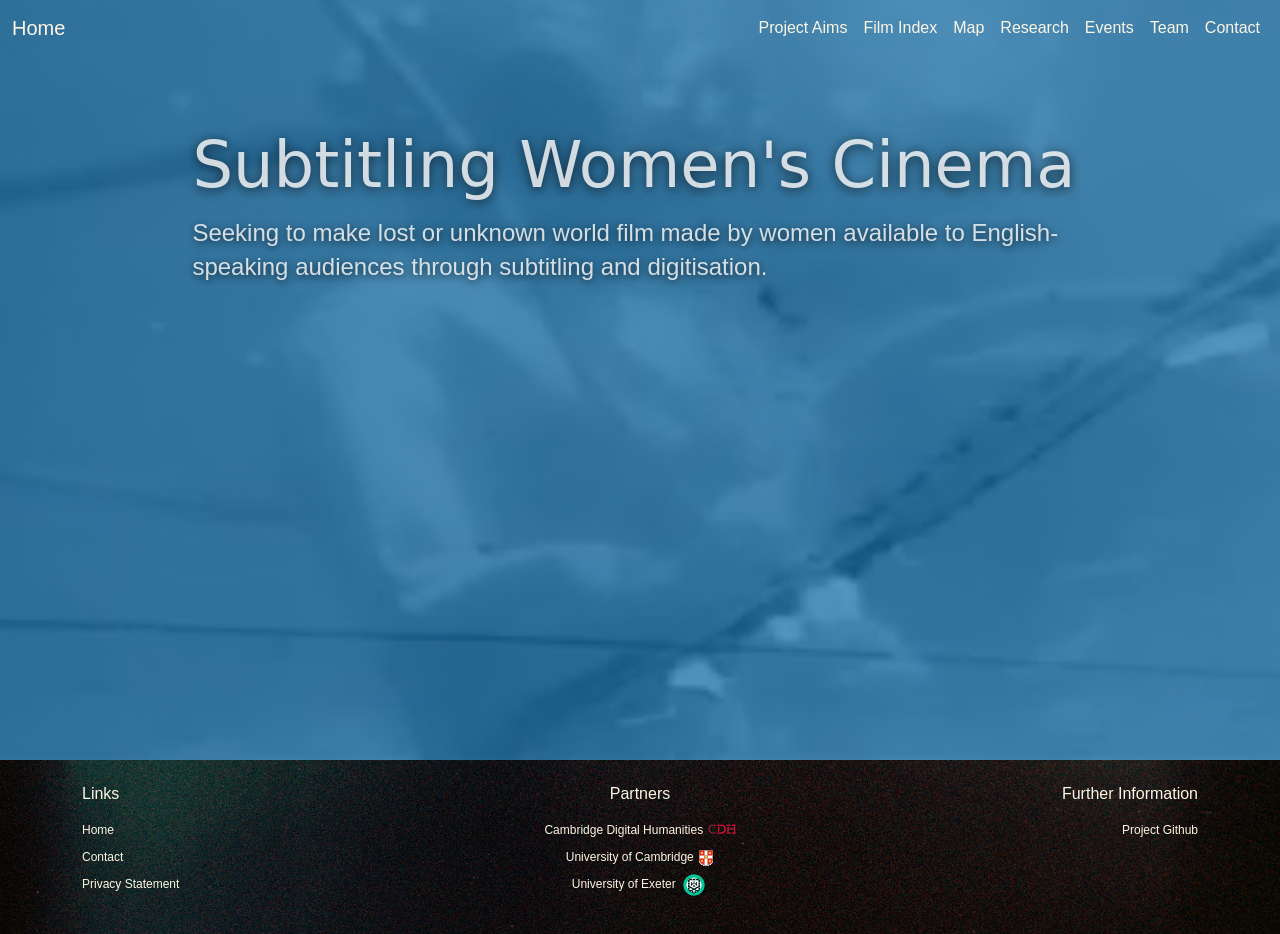
<file: docs/index.html>
<!DOCTYPE html>
<html lang="en">
<head>
  <meta charset="UTF-8">
  <meta name="viewport" content="width=device-width, initial-scale=1">
  <title>Subtitling Women's Cinema</title>
  <link href="https://cdn.jsdelivr.net/npm/bootstrap@5.2.3/dist/css/bootstrap.min.css" rel="stylesheet">
  <link rel="stylesheet" href="static/css/styles.css">
  <link rel="icon" type="image/png" href="static/img/logos/favicon.png">
</head>

<body class="d-flex flex-column min-vh-100
             home-page">

<!-- Top Menu Bar -->
<nav class="navbar navbar-expand-lg sticky-top site-navbar">
  <div class="container-fluid">
    <a class="navbar-brand" href="/subtitling-womens-world-cinema/">Home</a>
    <button class="navbar-toggler" type="button" data-bs-toggle="collapse" data-bs-target="#navbarNav">
      <span class="navbar-toggler-icon"></span>
    </button>

    <div class="collapse navbar-collapse" id="navbarNav">
      <ul class="navbar-nav ms-auto">
        <li class="nav-item"><a class="nav-link" href="project.html">Project Aims</a></li>
        <li class="nav-item"><a class="nav-link" href="indexes/film_index.html" target="index-page">Film Index</a></li>
        <li class="nav-item"><a class="nav-link" href="map.html" target="map-page">Map</a></li>
        <li class="nav-item"><a class="nav-link" href="research.html">Research</a></li>
        <li class="nav-item"><a class="nav-link" href="events.html">Events</a></li>
        <li class="nav-item"><a class="nav-link" href="team.html">Team</a></li>
        <li class="nav-item"><a class="nav-link" href="contact.html">Contact</a></li>
      </ul>
    </div>
  </div>
</nav>

<!-- Main Content -->


<div class="hero-panel">

  <video
    class="hero-video"
    autoplay
    muted
    loop
    playsinline
    preload="auto"
    poster="static/img/home/margarita_trim.jpg"
>
    <source src="static/img/home/margarita_trim.mp4" type="video/mp4">
    Your browser does not support HTML video.
  </video>

  <!-- Dark overlay for readable text -->
  <div class="hero-overlay"></div>

  <div class="info-box">
      <h1>Subtitling Women's Cinema</h1>

      
      <h2 class="intro-text">Seeking to make lost or unknown world film made by women available to English-speaking audiences through subtitling and digitisation.</h2>
      

  </div>
</div>




<!-- Bottom Menu / Footer -->
<footer class="site-footer py-4">
  <div class="container">
    <div class="row">

      <!-- Links -->
      <div class="col-12 col-md-4">
        <h6 class="footer-heading">Links</h6>
        <ul class="footer-list">
          <li class="footer-partner">
            <a href="/subtitling-womens-world-cinema/">Home</a>
          </li>
          <li class="footer-partner">
            <a href="contact.html">Contact</a>
          </li>
          <li class="footer-partner">
            <a href="privacy.html">Privacy Statement</a>
          </li>
        </ul>
      </div>

      <!-- Partners -->
      <div class="col-12 col-md-4 text-md-center">
        <h6 class="footer-heading">Partners</h6>
        <ul class="footer-list">
          <li class="footer-partner">
            <a href="https://www.cdh.cam.ac.uk/" target="_blank">Cambridge Digital Humanities</a>
            <a href="https://www.cdh.cam.ac.uk/" target="_blank">
              <img src="static/img/logos/cdh_logo.png">
            </a>
          </li>
          <li class="footer-partner">
            <a href="https://www.cam.ac.uk/" target="_blank">University of Cambridge</a>
            <a href="https://www.cam.ac.uk/" target="_blank">
              <img src="static/img/logos/cambridge_logo.png">
            </a>
          </li>
          <li class="footer-partner">
            <a href="https://www.exeter.ac.uk/" target="_blank">University of Exeter</a>
            <a href="https://www.exeter.ac.uk/" target="_blank">
              <img src="static/img/logos/exeter_logo.png">
            </a>
          </li>
        </ul>
      </div>

      <!-- Further Info -->
      <div class="col-12 col-md-4 text-md-end">
        <h6 class="footer-heading">Further Information</h6>
        <ul class="footer-list">
          <li class="footer-partner">
            <a href="" target="_blank">Project Github</a>
          </li>
      </div>

    </div>
  </div>
</footer>

<script src="https://cdn.jsdelivr.net/npm/bootstrap@5.2.3/dist/js/bootstrap.bundle.min.js"></script>
<script src="static/js/scripts.js"></script>
</body>
</html>
</file>
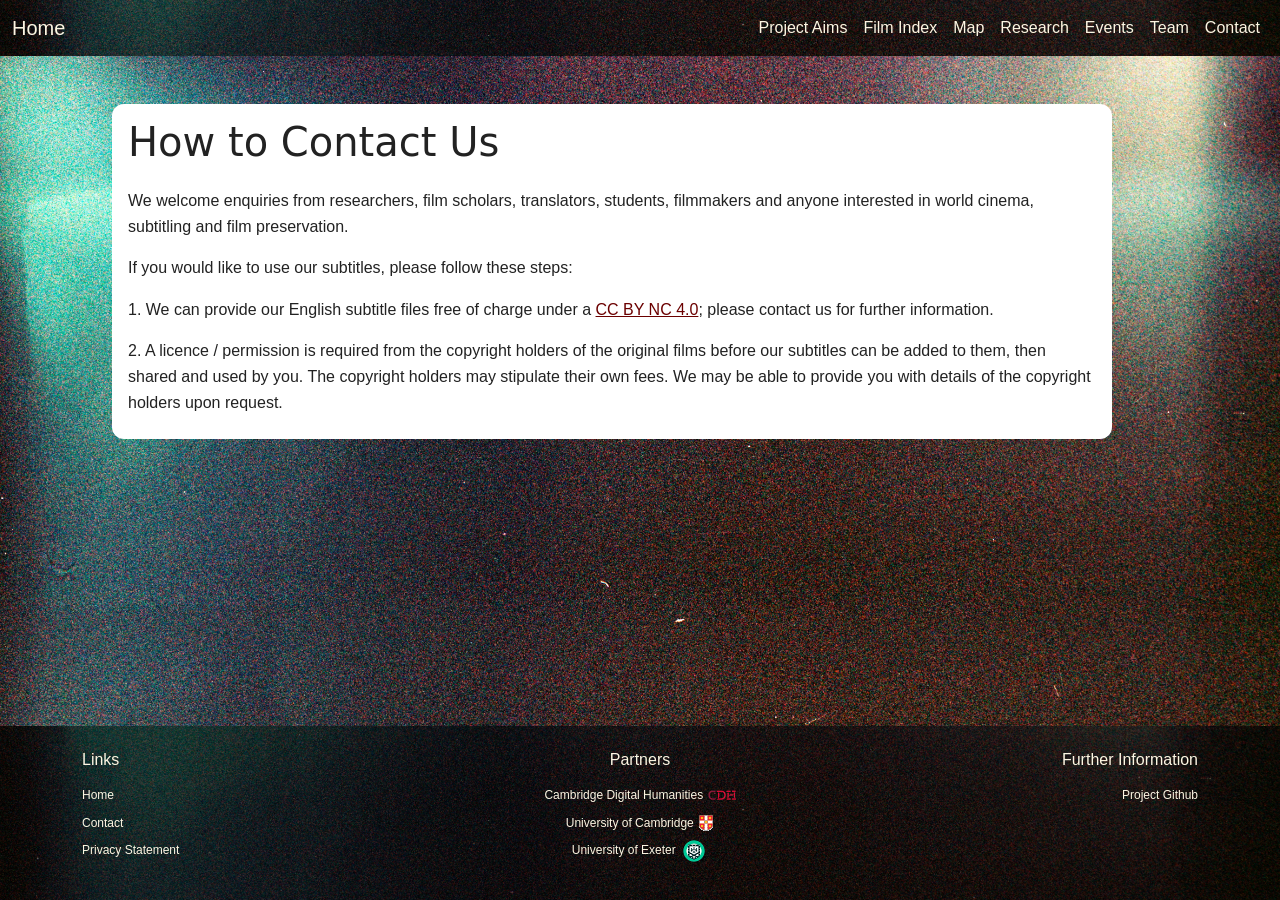
<file: docs/contact.html>
<!DOCTYPE html>
<html lang="en">
<head>
  <meta charset="UTF-8">
  <meta name="viewport" content="width=device-width, initial-scale=1">
  <title>How to Contact Us</title>
  <link href="https://cdn.jsdelivr.net/npm/bootstrap@5.2.3/dist/css/bootstrap.min.css" rel="stylesheet">
  <link rel="stylesheet" href="static/css/styles.css">
  <link rel="icon" type="image/png" href="static/img/logos/favicon.png">
</head>

<body class="d-flex flex-column min-vh-100
             contact-page">

<!-- Top Menu Bar -->
<nav class="navbar navbar-expand-lg sticky-top site-navbar">
  <div class="container-fluid">
    <a class="navbar-brand" href="/subtitling-womens-world-cinema/">Home</a>
    <button class="navbar-toggler" type="button" data-bs-toggle="collapse" data-bs-target="#navbarNav">
      <span class="navbar-toggler-icon"></span>
    </button>

    <div class="collapse navbar-collapse" id="navbarNav">
      <ul class="navbar-nav ms-auto">
        <li class="nav-item"><a class="nav-link" href="project.html">Project Aims</a></li>
        <li class="nav-item"><a class="nav-link" href="indexes/film_index.html" target="index-page">Film Index</a></li>
        <li class="nav-item"><a class="nav-link" href="map.html" target="map-page">Map</a></li>
        <li class="nav-item"><a class="nav-link" href="research.html">Research</a></li>
        <li class="nav-item"><a class="nav-link" href="events.html">Events</a></li>
        <li class="nav-item"><a class="nav-link" href="team.html">Team</a></li>
        <li class="nav-item"><a class="nav-link" href="contact.html">Contact</a></li>
      </ul>
    </div>
  </div>
</nav>

<!-- Main Content -->


<section class="contact-section container py-5">
    <div class="contact-info">
        <h1 class="contact-title">How to Contact Us</h1>
        
            <p>We welcome enquiries from researchers, film scholars, translators, students, filmmakers and anyone interested in world cinema, subtitling and film preservation.</p>
        
            <p>If you would like to use our subtitles, please follow these steps:</p>
        
            <p>1. We can provide our English subtitle files free of charge under a <a href='https://creativecommons.org/licenses/by-nc/4.0/deed.en' target='_blank'>CC BY NC 4.0</a>; please contact us for further information.</p>
        
            <p>2. A licence / permission is required from the copyright holders of the original films before our subtitles can be added to them, then shared and used by you. The copyright holders may stipulate their own fees. We may be able to provide you with details of the copyright holders upon request.</p>
        
    </div>
</section>




<!-- Bottom Menu / Footer -->
<footer class="site-footer py-4">
  <div class="container">
    <div class="row">

      <!-- Links -->
      <div class="col-12 col-md-4">
        <h6 class="footer-heading">Links</h6>
        <ul class="footer-list">
          <li class="footer-partner">
            <a href="/subtitling-womens-world-cinema/">Home</a>
          </li>
          <li class="footer-partner">
            <a href="contact.html">Contact</a>
          </li>
          <li class="footer-partner">
            <a href="privacy.html">Privacy Statement</a>
          </li>
        </ul>
      </div>

      <!-- Partners -->
      <div class="col-12 col-md-4 text-md-center">
        <h6 class="footer-heading">Partners</h6>
        <ul class="footer-list">
          <li class="footer-partner">
            <a href="https://www.cdh.cam.ac.uk/" target="_blank">Cambridge Digital Humanities</a>
            <a href="https://www.cdh.cam.ac.uk/" target="_blank">
              <img src="static/img/logos/cdh_logo.png">
            </a>
          </li>
          <li class="footer-partner">
            <a href="https://www.cam.ac.uk/" target="_blank">University of Cambridge</a>
            <a href="https://www.cam.ac.uk/" target="_blank">
              <img src="static/img/logos/cambridge_logo.png">
            </a>
          </li>
          <li class="footer-partner">
            <a href="https://www.exeter.ac.uk/" target="_blank">University of Exeter</a>
            <a href="https://www.exeter.ac.uk/" target="_blank">
              <img src="static/img/logos/exeter_logo.png">
            </a>
          </li>
        </ul>
      </div>

      <!-- Further Info -->
      <div class="col-12 col-md-4 text-md-end">
        <h6 class="footer-heading">Further Information</h6>
        <ul class="footer-list">
          <li class="footer-partner">
            <a href="" target="_blank">Project Github</a>
          </li>
      </div>

    </div>
  </div>
</footer>

<script src="https://cdn.jsdelivr.net/npm/bootstrap@5.2.3/dist/js/bootstrap.bundle.min.js"></script>
<script src="static/js/scripts.js"></script>
</body>
</html>
</file>
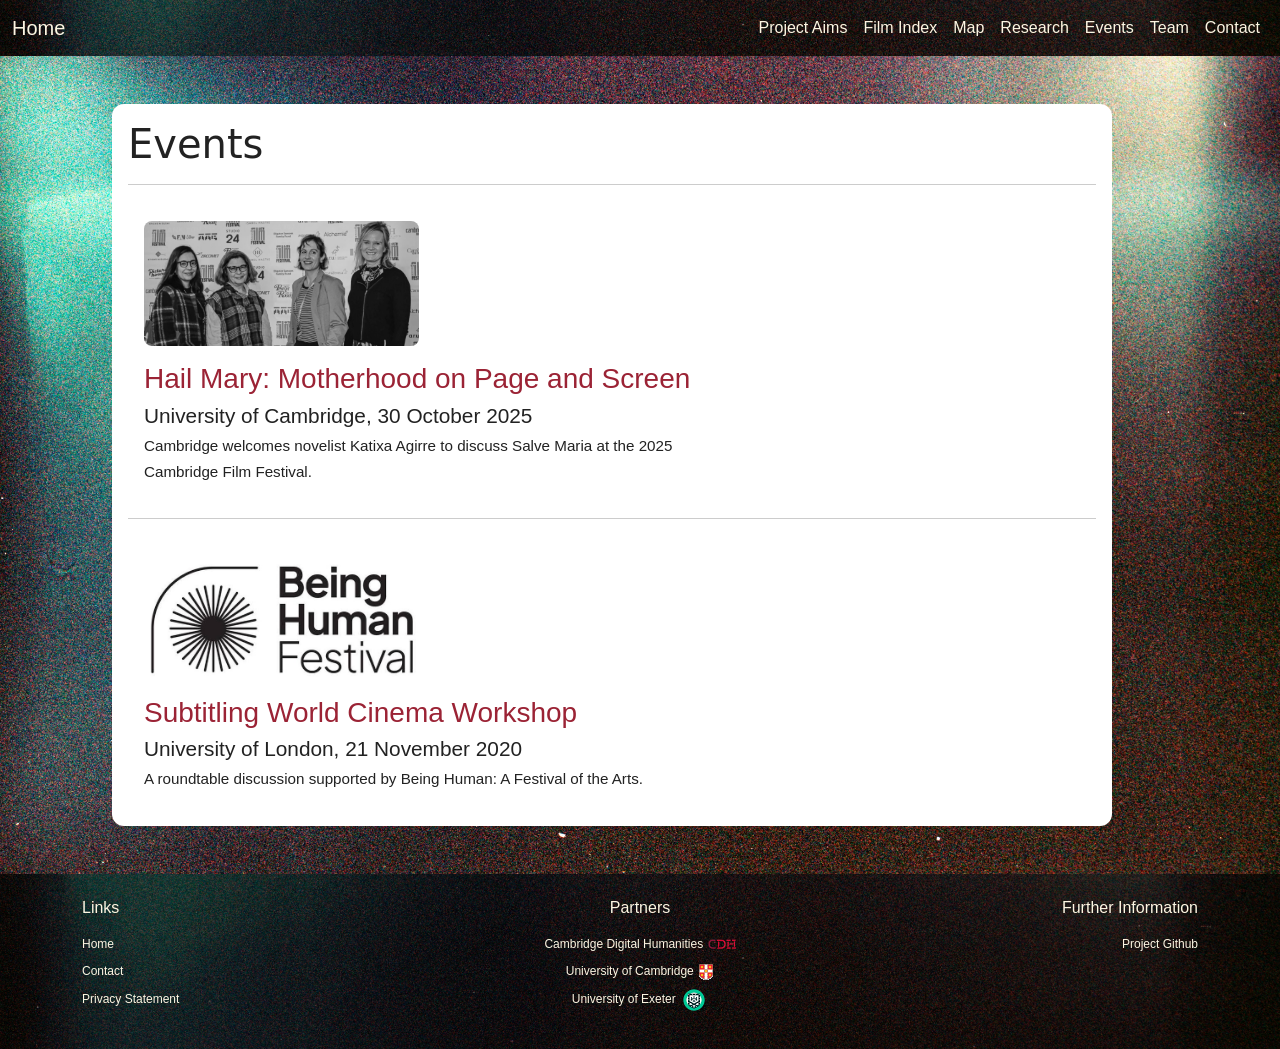
<file: docs/events.html>
<!DOCTYPE html>
<html lang="en">
<head>
  <meta charset="UTF-8">
  <meta name="viewport" content="width=device-width, initial-scale=1">
  <title>Events</title>
  <link href="https://cdn.jsdelivr.net/npm/bootstrap@5.2.3/dist/css/bootstrap.min.css" rel="stylesheet">
  <link rel="stylesheet" href="static/css/styles.css">
  <link rel="icon" type="image/png" href="static/img/logos/favicon.png">
</head>

<body class="d-flex flex-column min-vh-100
             events-page">

<!-- Top Menu Bar -->
<nav class="navbar navbar-expand-lg sticky-top site-navbar">
  <div class="container-fluid">
    <a class="navbar-brand" href="/subtitling-womens-world-cinema/">Home</a>
    <button class="navbar-toggler" type="button" data-bs-toggle="collapse" data-bs-target="#navbarNav">
      <span class="navbar-toggler-icon"></span>
    </button>

    <div class="collapse navbar-collapse" id="navbarNav">
      <ul class="navbar-nav ms-auto">
        <li class="nav-item"><a class="nav-link" href="project.html">Project Aims</a></li>
        <li class="nav-item"><a class="nav-link" href="indexes/film_index.html" target="index-page">Film Index</a></li>
        <li class="nav-item"><a class="nav-link" href="map.html" target="map-page">Map</a></li>
        <li class="nav-item"><a class="nav-link" href="research.html">Research</a></li>
        <li class="nav-item"><a class="nav-link" href="events.html">Events</a></li>
        <li class="nav-item"><a class="nav-link" href="team.html">Team</a></li>
        <li class="nav-item"><a class="nav-link" href="contact.html">Contact</a></li>
      </ul>
    </div>
  </div>
</nav>

<!-- Main Content -->


<section class="events-section container py-5">
    <div class="events-items">
        <h1 class="events-title">Events</h1>
        <div class="events-list">
        
        <hr class="section-divider">
        <a href="https://www.film.cam.ac.uk/events/cambridge-welcomes-novelist-katixa-agirre-to-discuss-salve-maria-with-the-leading-women-project/" class="event-card-link align-items-start" target="_blank">

          <div class="event-info">
            <img src="static/img/events/hail_mary.jpg" 
               alt="Hail Mary: Motherhood on Page and Screen" 
               class="event-photo me-3">
            <h3 class="event-name">Hail Mary: Motherhood on Page and Screen</h3>
            <h5 class="event-role">University of Cambridge, 30 October 2025</h5>
            <p class="event-text">Cambridge welcomes novelist Katixa Agirre to discuss Salve Maria at the 2025 Cambridge Film Festival.</p>
          </div>

        </a>
        
        <hr class="section-divider">
        <a href="https://www.beinghumanfestival.org/node/7456" class="event-card-link align-items-start" target="_blank">

          <div class="event-info">
            <img src="static/img/events/being_human.jpeg" 
               alt="Subtitling World Cinema Workshop" 
               class="event-photo me-3">
            <h3 class="event-name">Subtitling World Cinema Workshop</h3>
            <h5 class="event-role">University of London, 21 November 2020</h5>
            <p class="event-text">A roundtable discussion supported by Being Human: A Festival of the Arts.</p>
          </div>

        </a>
        
        </div>
    </div>
</section>





<!-- Bottom Menu / Footer -->
<footer class="site-footer py-4">
  <div class="container">
    <div class="row">

      <!-- Links -->
      <div class="col-12 col-md-4">
        <h6 class="footer-heading">Links</h6>
        <ul class="footer-list">
          <li class="footer-partner">
            <a href="/subtitling-womens-world-cinema/">Home</a>
          </li>
          <li class="footer-partner">
            <a href="contact.html">Contact</a>
          </li>
          <li class="footer-partner">
            <a href="privacy.html">Privacy Statement</a>
          </li>
        </ul>
      </div>

      <!-- Partners -->
      <div class="col-12 col-md-4 text-md-center">
        <h6 class="footer-heading">Partners</h6>
        <ul class="footer-list">
          <li class="footer-partner">
            <a href="https://www.cdh.cam.ac.uk/" target="_blank">Cambridge Digital Humanities</a>
            <a href="https://www.cdh.cam.ac.uk/" target="_blank">
              <img src="static/img/logos/cdh_logo.png">
            </a>
          </li>
          <li class="footer-partner">
            <a href="https://www.cam.ac.uk/" target="_blank">University of Cambridge</a>
            <a href="https://www.cam.ac.uk/" target="_blank">
              <img src="static/img/logos/cambridge_logo.png">
            </a>
          </li>
          <li class="footer-partner">
            <a href="https://www.exeter.ac.uk/" target="_blank">University of Exeter</a>
            <a href="https://www.exeter.ac.uk/" target="_blank">
              <img src="static/img/logos/exeter_logo.png">
            </a>
          </li>
        </ul>
      </div>

      <!-- Further Info -->
      <div class="col-12 col-md-4 text-md-end">
        <h6 class="footer-heading">Further Information</h6>
        <ul class="footer-list">
          <li class="footer-partner">
            <a href="" target="_blank">Project Github</a>
          </li>
      </div>

    </div>
  </div>
</footer>

<script src="https://cdn.jsdelivr.net/npm/bootstrap@5.2.3/dist/js/bootstrap.bundle.min.js"></script>
<script src="static/js/scripts.js"></script>
</body>
</html>
</file>
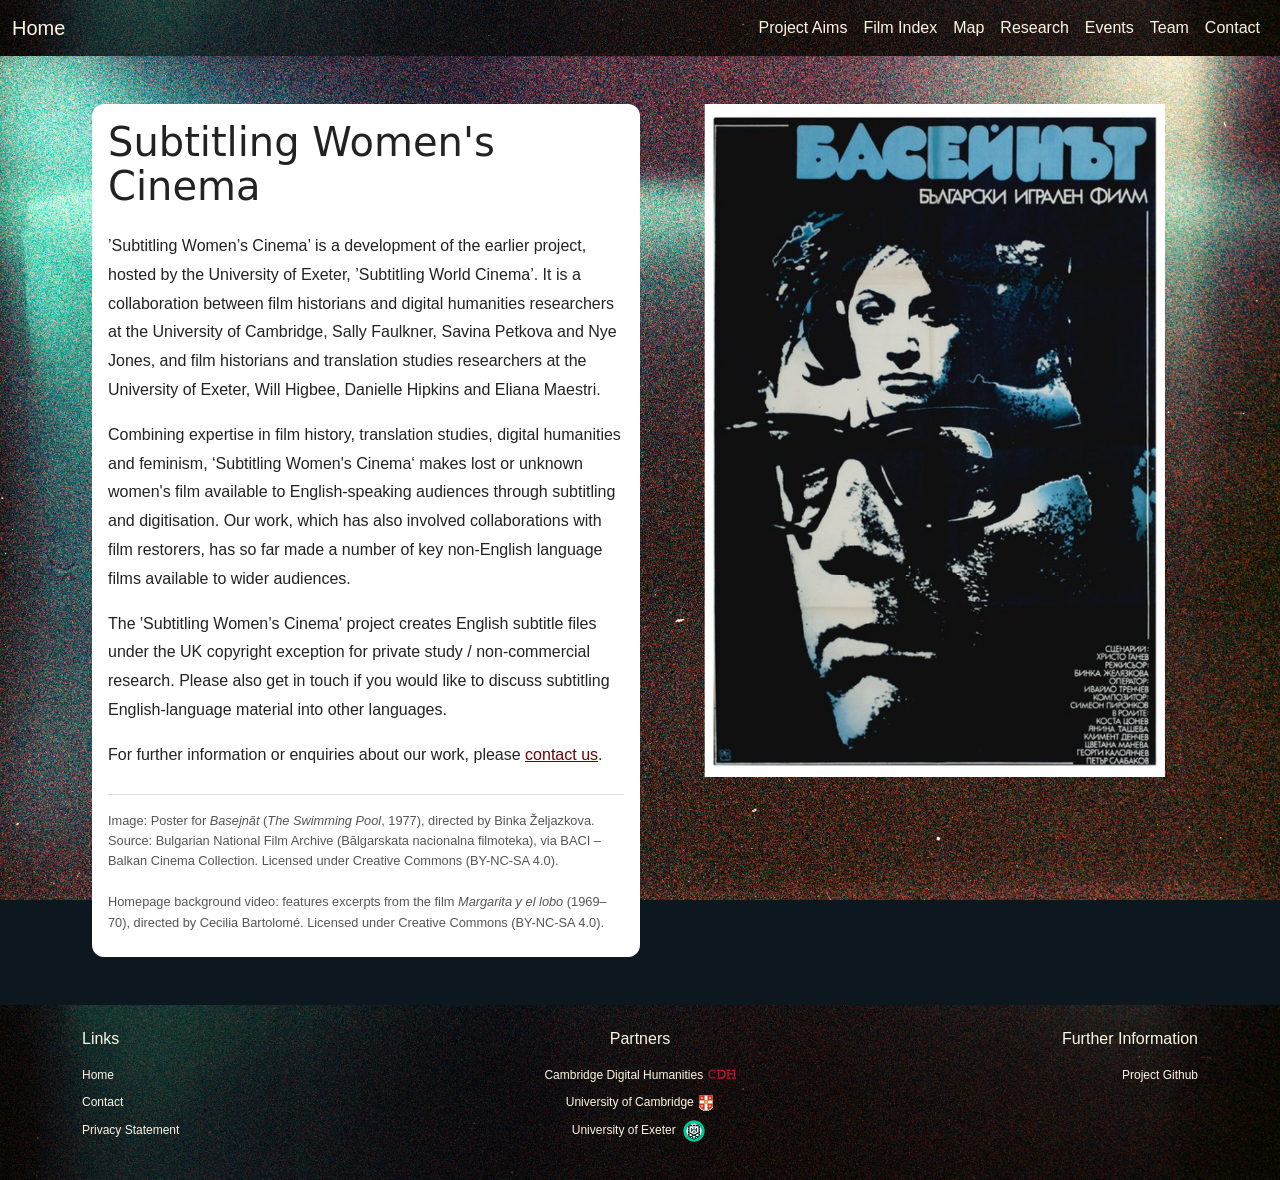
<file: docs/project.html>
<!DOCTYPE html>
<html lang="en">
<head>
  <meta charset="UTF-8">
  <meta name="viewport" content="width=device-width, initial-scale=1">
  <title>Subtitling Women's Cinema</title>
  <link href="https://cdn.jsdelivr.net/npm/bootstrap@5.2.3/dist/css/bootstrap.min.css" rel="stylesheet">
  <link rel="stylesheet" href="static/css/styles.css">
  <link rel="icon" type="image/png" href="static/img/logos/favicon.png">
</head>

<body class="d-flex flex-column min-vh-100
             project-page">

<!-- Top Menu Bar -->
<nav class="navbar navbar-expand-lg sticky-top site-navbar">
  <div class="container-fluid">
    <a class="navbar-brand" href="/subtitling-womens-world-cinema/">Home</a>
    <button class="navbar-toggler" type="button" data-bs-toggle="collapse" data-bs-target="#navbarNav">
      <span class="navbar-toggler-icon"></span>
    </button>

    <div class="collapse navbar-collapse" id="navbarNav">
      <ul class="navbar-nav ms-auto">
        <li class="nav-item"><a class="nav-link" href="project.html">Project Aims</a></li>
        <li class="nav-item"><a class="nav-link" href="indexes/film_index.html" target="index-page">Film Index</a></li>
        <li class="nav-item"><a class="nav-link" href="map.html" target="map-page">Map</a></li>
        <li class="nav-item"><a class="nav-link" href="research.html">Research</a></li>
        <li class="nav-item"><a class="nav-link" href="events.html">Events</a></li>
        <li class="nav-item"><a class="nav-link" href="team.html">Team</a></li>
        <li class="nav-item"><a class="nav-link" href="contact.html">Contact</a></li>
      </ul>
    </div>
  </div>
</nav>

<!-- Main Content -->


<section class="aims-section container py-5 mx-auto">
    <div class="row align-items-start g-0">

        <!-- Text column -->
        <div class="col-12 col-lg-6">
            <div class="project-text">
                <h1>Subtitling Women's Cinema</h1>
                
                  <p>’Subtitling Women’s Cinema’ is a development of the earlier project, hosted by the University of Exeter, ’Subtitling World Cinema’. It is a collaboration between film historians and digital humanities researchers at the University of Cambridge, Sally Faulkner, Savina Petkova and Nye Jones, and film historians and translation studies researchers at the University of Exeter, Will Higbee, Danielle Hipkins and Eliana Maestri.</p>
                
                  <p>Combining expertise in film history, translation studies, digital humanities and feminism, ‘Subtitling Women's Cinema‘ makes lost or unknown women's film available to English-speaking audiences through subtitling and digitisation. Our work, which has also involved collaborations with film restorers, has so far made a number of key non-English language films available to wider audiences.</p>
                
                  <p>The 'Subtitling Women’s Cinema' project creates English subtitle files under the UK copyright exception for private study / non-commercial research. Please also get in touch if you would like to discuss subtitling English-language material into other languages.</p>
                
                  <p>For further information or enquiries about our work, please <a href='contact.html'>contact us</a>.</p>
                
                <figcaption class="aims-captions">
                    
                        Image: Poster for <i>Basejnăt</i> (<i>The Swimming Pool</i>, 1977), directed by Binka Željazkova. Source: Bulgarian National Film Archive (Bălgarskata nacionalna filmoteka), via BACI – Balkan Cinema Collection. Licensed under Creative Commons (BY-NC-SA 4.0).
                        <br><br>
                    
                        Homepage background video: features excerpts from the film <i>Margarita y el lobo</i> (1969–70), directed by Cecilia Bartolomé. Licensed under Creative Commons (BY-NC-SA 4.0).
                        
                    
                </figcaption>
            </div>
        </div>

        <!-- Image column -->
        <div class="col-12 col-lg-6">
            <figure class="aims-image">
                <img
                    src="static/img/film_images/basejnat.png"
                    alt="Project aims"
                    class="img-fluid w-100"
                >
            </figure>
        </div>



    </div>
</section>




<!-- Bottom Menu / Footer -->
<footer class="site-footer py-4">
  <div class="container">
    <div class="row">

      <!-- Links -->
      <div class="col-12 col-md-4">
        <h6 class="footer-heading">Links</h6>
        <ul class="footer-list">
          <li class="footer-partner">
            <a href="/subtitling-womens-world-cinema/">Home</a>
          </li>
          <li class="footer-partner">
            <a href="contact.html">Contact</a>
          </li>
          <li class="footer-partner">
            <a href="privacy.html">Privacy Statement</a>
          </li>
        </ul>
      </div>

      <!-- Partners -->
      <div class="col-12 col-md-4 text-md-center">
        <h6 class="footer-heading">Partners</h6>
        <ul class="footer-list">
          <li class="footer-partner">
            <a href="https://www.cdh.cam.ac.uk/" target="_blank">Cambridge Digital Humanities</a>
            <a href="https://www.cdh.cam.ac.uk/" target="_blank">
              <img src="static/img/logos/cdh_logo.png">
            </a>
          </li>
          <li class="footer-partner">
            <a href="https://www.cam.ac.uk/" target="_blank">University of Cambridge</a>
            <a href="https://www.cam.ac.uk/" target="_blank">
              <img src="static/img/logos/cambridge_logo.png">
            </a>
          </li>
          <li class="footer-partner">
            <a href="https://www.exeter.ac.uk/" target="_blank">University of Exeter</a>
            <a href="https://www.exeter.ac.uk/" target="_blank">
              <img src="static/img/logos/exeter_logo.png">
            </a>
          </li>
        </ul>
      </div>

      <!-- Further Info -->
      <div class="col-12 col-md-4 text-md-end">
        <h6 class="footer-heading">Further Information</h6>
        <ul class="footer-list">
          <li class="footer-partner">
            <a href="" target="_blank">Project Github</a>
          </li>
      </div>

    </div>
  </div>
</footer>

<script src="https://cdn.jsdelivr.net/npm/bootstrap@5.2.3/dist/js/bootstrap.bundle.min.js"></script>
<script src="static/js/scripts.js"></script>
</body>
</html>
</file>
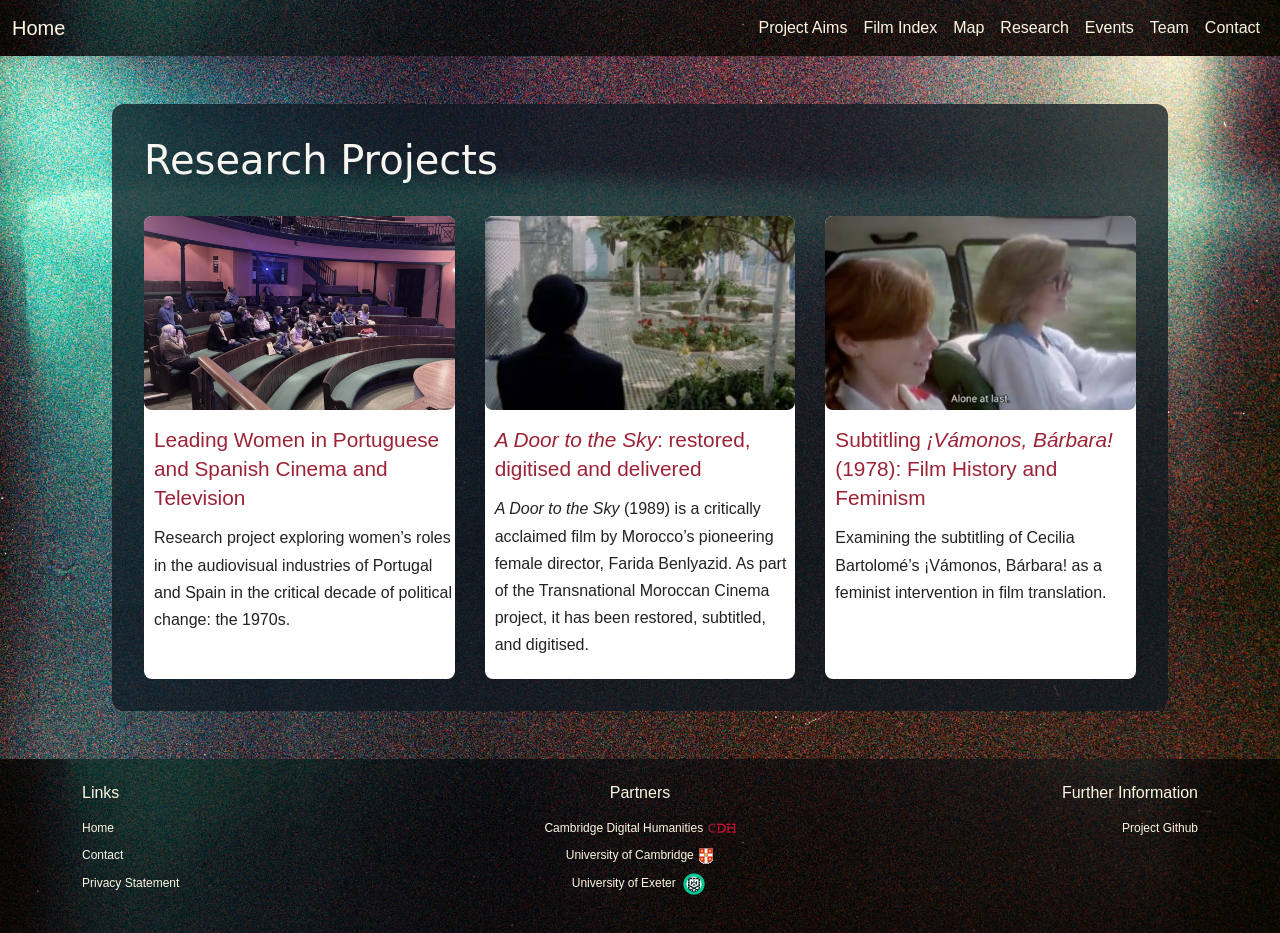
<file: docs/research.html>
<!DOCTYPE html>
<html lang="en">
<head>
  <meta charset="UTF-8">
  <meta name="viewport" content="width=device-width, initial-scale=1">
  <title>Research Projects</title>
  <link href="https://cdn.jsdelivr.net/npm/bootstrap@5.2.3/dist/css/bootstrap.min.css" rel="stylesheet">
  <link rel="stylesheet" href="static/css/styles.css">
  <link rel="icon" type="image/png" href="static/img/logos/favicon.png">
</head>

<body class="d-flex flex-column min-vh-100
             research-page">

<!-- Top Menu Bar -->
<nav class="navbar navbar-expand-lg sticky-top site-navbar">
  <div class="container-fluid">
    <a class="navbar-brand" href="/subtitling-womens-world-cinema/">Home</a>
    <button class="navbar-toggler" type="button" data-bs-toggle="collapse" data-bs-target="#navbarNav">
      <span class="navbar-toggler-icon"></span>
    </button>

    <div class="collapse navbar-collapse" id="navbarNav">
      <ul class="navbar-nav ms-auto">
        <li class="nav-item"><a class="nav-link" href="project.html">Project Aims</a></li>
        <li class="nav-item"><a class="nav-link" href="indexes/film_index.html" target="index-page">Film Index</a></li>
        <li class="nav-item"><a class="nav-link" href="map.html" target="map-page">Map</a></li>
        <li class="nav-item"><a class="nav-link" href="research.html">Research</a></li>
        <li class="nav-item"><a class="nav-link" href="events.html">Events</a></li>
        <li class="nav-item"><a class="nav-link" href="team.html">Team</a></li>
        <li class="nav-item"><a class="nav-link" href="contact.html">Contact</a></li>
      </ul>
    </div>
  </div>
</nav>

<!-- Main Content -->


<section class="research-section container py-5">
    <div class="research-items">
        <h1 class="research-title">Research Projects</h1>
        <div class="research-list">
            
            <a href="https://leadingwomenproject.com" class="research-card-link" target="_blank">

              <div class="research-info">
                <img src="static/img/research/leading_women.jpg" 
                   alt="Leading Women in Portuguese and Spanish Cinema and Television" 
                   class="research-photo">
                <h3 class="research-item-title">Leading Women in Portuguese and Spanish Cinema and Television</h3>
                <p class="research-text">Research project exploring women’s roles in the audiovisual industries of Portugal and Spain in the critical decade of political change: the 1970s.</p>
              </div>

            </a>
            
            <a href="https://moroccancinema.exeter.ac.uk/en/2020/03/a-door-to-the-sky-restored-digitised-and-delivered/" class="research-card-link" target="_blank">

              <div class="research-info">
                <img src="static/img/research/garden_image.jpg" 
                   alt="<i>A Door to the Sky</i>: restored, digitised and delivered" 
                   class="research-photo">
                <h3 class="research-item-title"><i>A Door to the Sky</i>: restored, digitised and delivered</h3>
                <p class="research-text"><i>A Door to the Sky</i> (1989) is a critically acclaimed film by Morocco’s pioneering female director, Farida Benlyazid. As part of the Transnational Moroccan Cinema project, it has been restored, subtitled, and digitised.</p>
              </div>

            </a>
            
            <a href="https://reframe.sussex.ac.uk/mediatico/2026/04/26/subtitling-vamonos-barbara-barbara-lets-go-bartolome-1978-film-history-and-feminism/" class="research-card-link" target="_blank">

              <div class="research-info">
                <img src="static/img/research/barbara_ana.png" 
                   alt="Subtitling <i>¡Vámonos, Bárbara!</i> (1978): Film History and Feminism" 
                   class="research-photo">
                <h3 class="research-item-title">Subtitling <i>¡Vámonos, Bárbara!</i> (1978): Film History and Feminism</h3>
                <p class="research-text">Examining the subtitling of Cecilia Bartolomé’s ¡Vámonos, Bárbara! as a feminist intervention in film translation.</p>
              </div>

            </a>
            
        </div>
    </div>
</section>





<!-- Bottom Menu / Footer -->
<footer class="site-footer py-4">
  <div class="container">
    <div class="row">

      <!-- Links -->
      <div class="col-12 col-md-4">
        <h6 class="footer-heading">Links</h6>
        <ul class="footer-list">
          <li class="footer-partner">
            <a href="/subtitling-womens-world-cinema/">Home</a>
          </li>
          <li class="footer-partner">
            <a href="contact.html">Contact</a>
          </li>
          <li class="footer-partner">
            <a href="privacy.html">Privacy Statement</a>
          </li>
        </ul>
      </div>

      <!-- Partners -->
      <div class="col-12 col-md-4 text-md-center">
        <h6 class="footer-heading">Partners</h6>
        <ul class="footer-list">
          <li class="footer-partner">
            <a href="https://www.cdh.cam.ac.uk/" target="_blank">Cambridge Digital Humanities</a>
            <a href="https://www.cdh.cam.ac.uk/" target="_blank">
              <img src="static/img/logos/cdh_logo.png">
            </a>
          </li>
          <li class="footer-partner">
            <a href="https://www.cam.ac.uk/" target="_blank">University of Cambridge</a>
            <a href="https://www.cam.ac.uk/" target="_blank">
              <img src="static/img/logos/cambridge_logo.png">
            </a>
          </li>
          <li class="footer-partner">
            <a href="https://www.exeter.ac.uk/" target="_blank">University of Exeter</a>
            <a href="https://www.exeter.ac.uk/" target="_blank">
              <img src="static/img/logos/exeter_logo.png">
            </a>
          </li>
        </ul>
      </div>

      <!-- Further Info -->
      <div class="col-12 col-md-4 text-md-end">
        <h6 class="footer-heading">Further Information</h6>
        <ul class="footer-list">
          <li class="footer-partner">
            <a href="" target="_blank">Project Github</a>
          </li>
      </div>

    </div>
  </div>
</footer>

<script src="https://cdn.jsdelivr.net/npm/bootstrap@5.2.3/dist/js/bootstrap.bundle.min.js"></script>
<script src="static/js/scripts.js"></script>
</body>
</html>
</file>
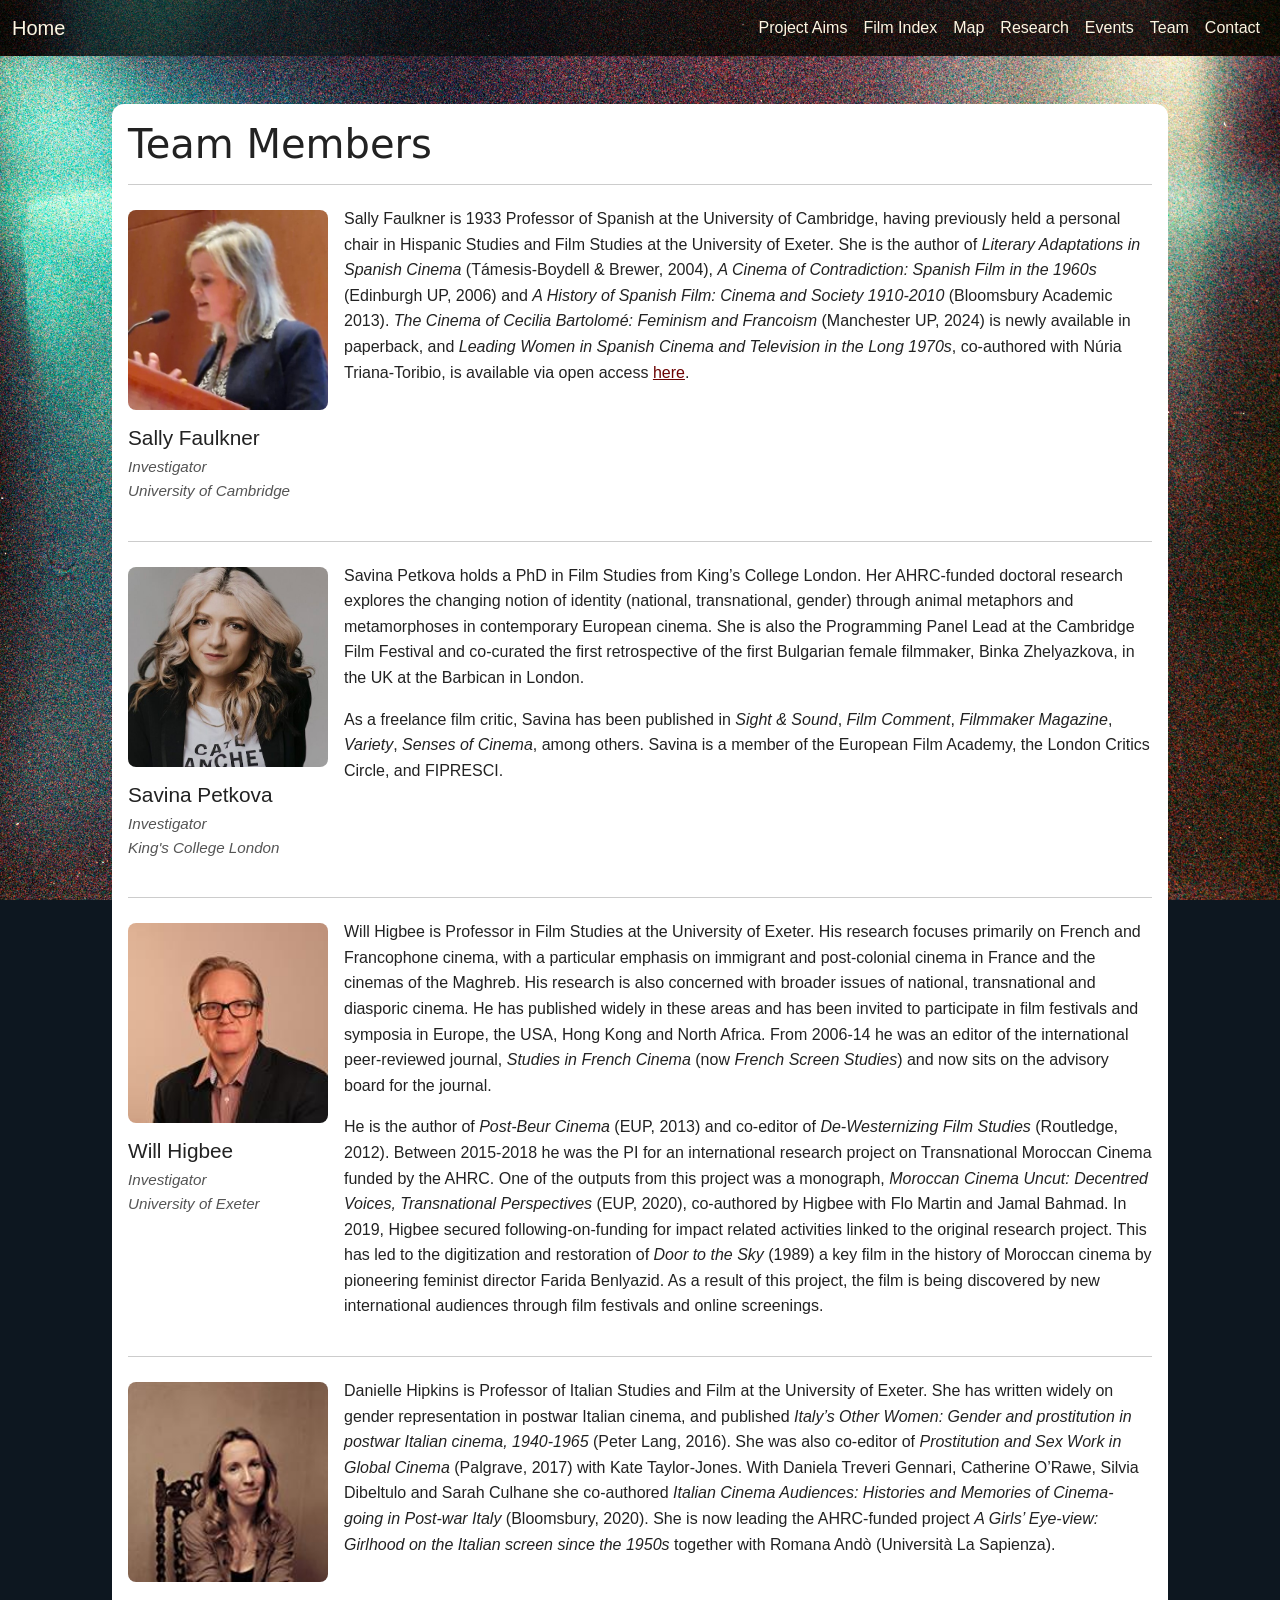
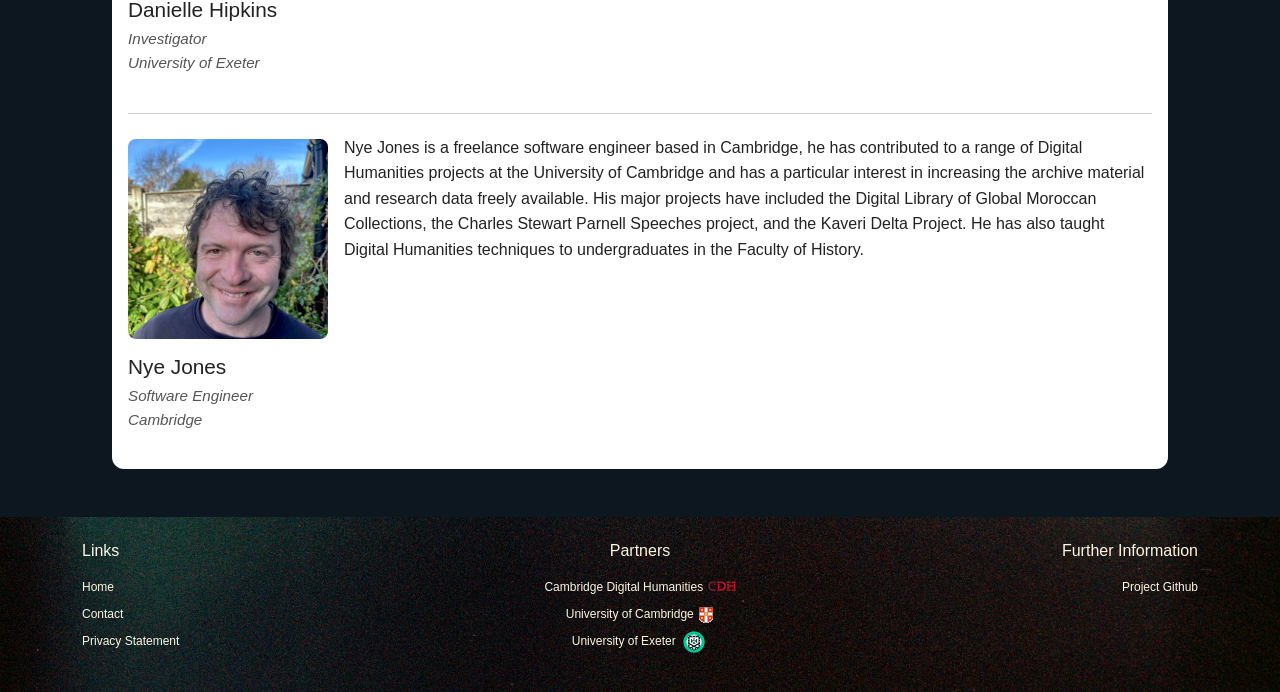
<file: docs/team.html>
<!DOCTYPE html>
<html lang="en">
<head>
  <meta charset="UTF-8">
  <meta name="viewport" content="width=device-width, initial-scale=1">
  <title>Team Members</title>
  <link href="https://cdn.jsdelivr.net/npm/bootstrap@5.2.3/dist/css/bootstrap.min.css" rel="stylesheet">
  <link rel="stylesheet" href="static/css/styles.css">
  <link rel="icon" type="image/png" href="static/img/logos/favicon.png">
</head>

<body class="d-flex flex-column min-vh-100
             team-page">

<!-- Top Menu Bar -->
<nav class="navbar navbar-expand-lg sticky-top site-navbar">
  <div class="container-fluid">
    <a class="navbar-brand" href="/subtitling-womens-world-cinema/">Home</a>
    <button class="navbar-toggler" type="button" data-bs-toggle="collapse" data-bs-target="#navbarNav">
      <span class="navbar-toggler-icon"></span>
    </button>

    <div class="collapse navbar-collapse" id="navbarNav">
      <ul class="navbar-nav ms-auto">
        <li class="nav-item"><a class="nav-link" href="project.html">Project Aims</a></li>
        <li class="nav-item"><a class="nav-link" href="indexes/film_index.html" target="index-page">Film Index</a></li>
        <li class="nav-item"><a class="nav-link" href="map.html" target="map-page">Map</a></li>
        <li class="nav-item"><a class="nav-link" href="research.html">Research</a></li>
        <li class="nav-item"><a class="nav-link" href="events.html">Events</a></li>
        <li class="nav-item"><a class="nav-link" href="team.html">Team</a></li>
        <li class="nav-item"><a class="nav-link" href="contact.html">Contact</a></li>
      </ul>
    </div>
  </div>
</nav>

<!-- Main Content -->


<section class="team-section container py-5">
    <div class="team-members">
        <h1 class="team-title">Team Members</h1>
        <div class="investigators-list">
        
        <hr class="section-divider">
        <div class="member-card d-flex align-items-start">

          <div class="member-info">
            <img src="static/img/team/sally_faulkner.jpeg" 
               alt="Sally Faulkner" 
               class="member-photo me-3">
            <h5 class="member-name">Sally Faulkner</h5>
            <p class="member-role">Investigator</p>
            <p class="member-place">University of Cambridge</p>
          </div>

          <div class="member-biography">
              
                  <p class="member-bio-text">Sally Faulkner is 1933 Professor of Spanish at the University of Cambridge, having previously held a personal chair in Hispanic Studies and Film Studies at the University of Exeter. She is the author of <i>Literary Adaptations in Spanish Cinema</i> (Támesis-Boydell & Brewer, 2004), <i>A Cinema of Contradiction: Spanish Film in the 1960s</i> (Edinburgh UP, 2006) and <i>A History of Spanish Film: Cinema and Society 1910-2010</i> (Bloomsbury Academic 2013). <i>The Cinema of Cecilia Bartolomé: Feminism and Francoism</i> (Manchester UP, 2024) is newly available in paperback, and <i>Leading Women in Spanish Cinema and Television in the Long 1970s</i>, co-authored with Núria Triana-Toribio, is available via open access <a href='https://www.bloomsburycollections.com/monograph?docid=b-9781501384929&st=' target='_blank'> here</a>.</p>
              
          </div>

        </div>
        
        <hr class="section-divider">
        <div class="member-card d-flex align-items-start">

          <div class="member-info">
            <img src="static/img/team/savina_petkova.jpg" 
               alt="Savina Petkova" 
               class="member-photo me-3">
            <h5 class="member-name">Savina Petkova</h5>
            <p class="member-role">Investigator</p>
            <p class="member-place">King's College London</p>
          </div>

          <div class="member-biography">
              
                  <p class="member-bio-text">Savina Petkova holds a PhD in Film Studies from King’s College London. Her AHRC-funded doctoral research explores the changing notion of identity (national, transnational, gender) through animal metaphors and metamorphoses in contemporary European cinema. She is also the Programming Panel Lead at the Cambridge Film Festival and co-curated the first retrospective of the first Bulgarian female filmmaker, Binka Zhelyazkova, in the UK at the Barbican in London.</p>
              
                  <p class="member-bio-text">As a freelance film critic, Savina has been published in <i>Sight & Sound</i>, <i>Film Comment</i>, <i>Filmmaker Magazine</i>, <i>Variety</i>, <i>Senses of Cinema</i>, among others. Savina is a member of the European Film Academy, the London Critics Circle, and FIPRESCI.</p>
              
          </div>

        </div>
        
        <hr class="section-divider">
        <div class="member-card d-flex align-items-start">

          <div class="member-info">
            <img src="static/img/team/will_higbee.jpeg" 
               alt="Will Higbee" 
               class="member-photo me-3">
            <h5 class="member-name">Will Higbee</h5>
            <p class="member-role">Investigator</p>
            <p class="member-place">University of Exeter</p>
          </div>

          <div class="member-biography">
              
                  <p class="member-bio-text">Will Higbee is Professor in Film Studies at the University of Exeter. His research focuses primarily on French and Francophone cinema, with a particular emphasis on immigrant and post-colonial cinema in France and the cinemas of the Maghreb. His research is also concerned with broader issues of national, transnational and diasporic cinema. He has published widely in these areas and has been invited to participate in film festivals and symposia in Europe, the USA, Hong Kong and North Africa. From 2006-14 he was an editor of the international peer-reviewed journal, <i>Studies in French Cinema</i> (now <i>French Screen Studies</i>) and now sits on the advisory board for the journal.</p>
              
                  <p class="member-bio-text">He is the author of <i>Post-Beur Cinema</i> (EUP, 2013) and co-editor of <i>De-Westernizing Film Studies</i> (Routledge, 2012). Between 2015-2018 he was the PI for an international research project on Transnational Moroccan Cinema funded by the AHRC. One of the outputs from this project was a monograph, <i>Moroccan Cinema Uncut: Decentred Voices, Transnational Perspectives</i> (EUP, 2020), co-authored by Higbee with Flo Martin and Jamal Bahmad. In 2019, Higbee secured following-on-funding for impact related activities linked to the original research project. This has led to the digitization and restoration of <i>Door to the Sky</i> (1989) a key film in the history of Moroccan cinema by pioneering feminist director Farida Benlyazid. As a result of this project, the film is being discovered by new international audiences through film festivals and online screenings.</p>
              
          </div>

        </div>
        
        <hr class="section-divider">
        <div class="member-card d-flex align-items-start">

          <div class="member-info">
            <img src="static/img/team/danielle_hipkins.jpeg" 
               alt="Danielle Hipkins" 
               class="member-photo me-3">
            <h5 class="member-name">Danielle Hipkins</h5>
            <p class="member-role">Investigator</p>
            <p class="member-place">University of Exeter</p>
          </div>

          <div class="member-biography">
              
                  <p class="member-bio-text">Danielle Hipkins is Professor of Italian Studies and Film at the University of Exeter. She has written widely on gender representation in postwar Italian cinema, and published <i>Italy’s Other Women: Gender and prostitution in postwar Italian cinema, 1940-1965</i> (Peter Lang, 2016). She was also co-editor of <i>Prostitution and Sex Work in Global Cinema</i> (Palgrave, 2017) with Kate Taylor-Jones. With Daniela Treveri Gennari, Catherine O’Rawe, Silvia Dibeltulo and Sarah Culhane she co-authored <i>Italian Cinema Audiences: Histories and Memories of Cinema-going in Post-war Italy</i> (Bloomsbury, 2020). She is now leading the AHRC-funded project <i>A Girls’ Eye-view: Girlhood on the Italian screen since the 1950s</i> together with Romana Andò (Università La Sapienza).</p>
              
          </div>

        </div>
        
        <hr class="section-divider">
        <div class="member-card d-flex align-items-start">

          <div class="member-info">
            <img src="static/img/team/nye_jones.jpg" 
               alt="Nye Jones" 
               class="member-photo me-3">
            <h5 class="member-name">Nye Jones</h5>
            <p class="member-role">Software Engineer</p>
            <p class="member-place">Cambridge</p>
          </div>

          <div class="member-biography">
              
                  <p class="member-bio-text">Nye Jones is a freelance software engineer based in Cambridge, he has contributed to a range of Digital Humanities projects at the University of Cambridge and has a particular interest in increasing the archive material and research data freely available. His major projects have included the Digital Library of Global Moroccan Collections, the Charles Stewart Parnell Speeches project, and the Kaveri Delta Project. He has also taught Digital Humanities techniques to undergraduates in the Faculty of History.</p>
              
          </div>

        </div>
        
        </div>
    </div>
</section>





<!-- Bottom Menu / Footer -->
<footer class="site-footer py-4">
  <div class="container">
    <div class="row">

      <!-- Links -->
      <div class="col-12 col-md-4">
        <h6 class="footer-heading">Links</h6>
        <ul class="footer-list">
          <li class="footer-partner">
            <a href="/subtitling-womens-world-cinema/">Home</a>
          </li>
          <li class="footer-partner">
            <a href="contact.html">Contact</a>
          </li>
          <li class="footer-partner">
            <a href="privacy.html">Privacy Statement</a>
          </li>
        </ul>
      </div>

      <!-- Partners -->
      <div class="col-12 col-md-4 text-md-center">
        <h6 class="footer-heading">Partners</h6>
        <ul class="footer-list">
          <li class="footer-partner">
            <a href="https://www.cdh.cam.ac.uk/" target="_blank">Cambridge Digital Humanities</a>
            <a href="https://www.cdh.cam.ac.uk/" target="_blank">
              <img src="static/img/logos/cdh_logo.png">
            </a>
          </li>
          <li class="footer-partner">
            <a href="https://www.cam.ac.uk/" target="_blank">University of Cambridge</a>
            <a href="https://www.cam.ac.uk/" target="_blank">
              <img src="static/img/logos/cambridge_logo.png">
            </a>
          </li>
          <li class="footer-partner">
            <a href="https://www.exeter.ac.uk/" target="_blank">University of Exeter</a>
            <a href="https://www.exeter.ac.uk/" target="_blank">
              <img src="static/img/logos/exeter_logo.png">
            </a>
          </li>
        </ul>
      </div>

      <!-- Further Info -->
      <div class="col-12 col-md-4 text-md-end">
        <h6 class="footer-heading">Further Information</h6>
        <ul class="footer-list">
          <li class="footer-partner">
            <a href="" target="_blank">Project Github</a>
          </li>
      </div>

    </div>
  </div>
</footer>

<script src="https://cdn.jsdelivr.net/npm/bootstrap@5.2.3/dist/js/bootstrap.bundle.min.js"></script>
<script src="static/js/scripts.js"></script>
</body>
</html>
</file>
<file: docs/static/css/styles.css>
/* ==================================================
   1. Base Styles & Typography
================================================== */

body {
    font-family: futura, sans-serif;
    background-color: #f0f0f0;
    color: #222222;
    min-height: 100vh;
    display: flex;
    flex-direction: column;
}


body:not(.home-page) {
    background-color: #0d1720;
    background-image: url("../img/textures/grain_2.jpg");
    background-size: cover;
    background-position: center;
    background-repeat: no-repeat;
    background-attachment: fixed;
}

a {
    cursor: pointer;
}

h1 {
    font-family: system-ui, sans-serif;
    font-size: 2.5rem;
    line-height: 1.2;
    margin-bottom: 1.5rem;
}

h2,
h3,
h4,
h5,
h6 {
    font-family: futura, sans-serif;
}

.section-divider {
    border: none;
    height: 1px;
    background-color: rgba(0,0,0,0.8);
    margin: 0.5rem 0;
}

@media (max-width: 768px) {

    body:not(.home-page) {
        background-color: #080f15;
        background-image:
            linear-gradient(rgba(0, 0, 0, 0.3), rgba(0, 0, 0, 0.3)),
            url("../img/textures/grain_2.jpg");
        background-size: 400px auto;
        background-repeat: repeat;
        background-position: top center;
        background-attachment: scroll;
    }

    .site-navbar:not(.home-page .site-navbar)::before,
    .site-footer::before {
        background-size: 400px auto;
        background-repeat: repeat;
        background-position: top center;
    }

}

/* ==================================================
   2. Navbar
================================================== */

.site-navbar {
    position: sticky;
    top: 0;
    z-index: 1000;
}

/* Dark textured navbar on non-home pages */
.site-navbar:not(.home-page .site-navbar) {
    isolation: isolate;
    background-color: #0d1720;
}

.site-navbar:not(.home-page .site-navbar)::before {
    content: "";
    position: absolute;
    inset: 0;
    z-index: -1;
    background-image: url("../img/textures/grain_2.jpg");
    background-size: cover;
    background-position: center;
    filter: brightness(45%);
}

/* Transparent navbar over the homepage hero */
.home-page .site-navbar {
    width: 100%;
    margin-bottom: -76px;
    background-color: transparent;
    background-image: none;
}

.home-page .site-navbar .container-fluid {
    margin-top: 0;
    padding-top: 0;
}

/* Navbar at the top */
.home-page .site-navbar {
    isolation: isolate;
    background-color: transparent;
    transition: background-color 0.6s ease;
}

/* Texture layer */
.home-page .site-navbar::before {
    content: "";
    position: absolute;
    inset: 0;
    z-index: -1;
    background-image: url("../img/textures/grain_2.jpg");
    background-size: cover;
    background-position: center;
    filter: brightness(45%);
    opacity: 0;
    transition: opacity 0.6s ease;
}

/* Show textured background on scroll */
.home-page .site-navbar.scrolled {
    background-color: #0d1720;
}

.home-page .site-navbar.scrolled::before {
    opacity: 1;
}

/* Navbar links */
.navbar a.navbar-brand,
.navbar a.nav-link {
    color: #FDF6E3;
    transition: color 0.2s ease;
}

.navbar a.navbar-brand:hover,
.navbar a.nav-link:hover,
.navbar .dropdown-item:hover {
    color: #B8863B;
}

/* Navbar toggler */
.navbar-toggler-icon {
    width: 2em;
    height: 2em;
    filter: brightness(0) invert(1);
}

.navbar-toggler,
.navbar-toggler:focus,
.navbar-toggler:active {
    border-color: transparent;
    box-shadow: none;
    outline: none;
}


/* Responsive navbar container spacing */
@media (max-width: 575.98px) {
    .site-navbar .container-fluid {
        padding-right: 30px;
        padding-left: 30px;
    }
}

/* Full-screen mobile navigation */
@media (max-width: 991.98px) {
    .site-navbar .navbar-collapse {
        position: fixed;
        inset: 0;
        z-index: 2000;
        width: 100%;
        height: 100vh;
        height: 100dvh;
        padding: 100px 30px 30px;
        overflow-y: auto;
        background-color: #111111;

        opacity: 0;
        visibility: hidden;
        transform: translateY(-10px);
        transition:
            opacity 0.3s ease,
            transform 0.3s ease,
            visibility 0.3s ease;
    }

    .site-navbar .navbar-collapse.show {
        opacity: 1;
        visibility: visible;
        transform: translateY(0);
    }

    .site-navbar .navbar-nav {
        flex-direction: column;
        align-items: flex-start;
        gap: 1rem;
        margin-left: 30px !important;
    }

    .site-navbar .nav-link {
        color: #FDF6E3;
        font-size: 1.1rem;
    }

    .site-navbar .nav-link:hover {
        color: #FFD700;
    }

    .site-navbar .navbar-toggler,
    .site-navbar .navbar-brand {
        position: relative;
        z-index: 2001;
    }

    .site-navbar .navbar-brand {
        display: inline-block;
        margin-right: auto;
    }

    .site-navbar .container-fluid {
        display: flex;
        align-items: center;
        justify-content: space-between;
    }
}

/* Extra spacing on very large screens */
@media (min-width: 1400px) {
    .site-navbar .container-fluid {
        padding-right: 40px;
        padding-left: 40px;
    }
}


/* ==================================================
   3. Footer
================================================== */

.site-footer {
    margin-top: auto;
    position: relative;
    isolation: isolate;
    padding-bottom: 2rem !important;
    background-color: #0d1720;
}

.site-footer::before {
    content: "";
    position: absolute;
    inset: 0;
    z-index: -1;
    background-image: url("../img/textures/grain_2.jpg");
    background-size: cover;
    background-position: center;
    filter: brightness(35%);
}

.footer-heading {
    margin-bottom: 0.85rem;
    color: #FDF6E3;
}

.footer-list {
    margin: 0;
    padding: 0;
    list-style: none;
}

.footer-list li {
    margin-bottom: 0.2rem;
}

.footer-list a {
    color: #FDF6E3;
    font-size: 0.75rem;
    text-decoration: none;
    transition: color 0.2s ease;
}

.footer-list a:hover {
    color: #B8863B;
}

/* Footer layout on smaller screens */
@media (max-width: 768px) {
    .site-footer .row > div:not(:last-child) {
        padding-bottom: 1.3rem;
    }

    .footer-partner {
        display: flex;
        align-items: center;
        gap: 0.5rem;
        margin-bottom: 0.6rem;
    }

    .footer-partner a {
        display: inline;
        font-size: 0.95rem;
    }

    .footer-partner a:last-child {
        display: flex;
        align-items: center;
    }

    .footer-list a {
        padding: 0.2rem 0;
    }

    .footer-heading {
        margin-bottom: 0.7rem;
        font-size: 1.25rem;
    }

    .site-footer::before {
        filter: brightness(25%);
    }
}

/* ==================================================
   4. Buttons
================================================== */

.btn-custom {
    border: none;
    background-color: #FFD700 !important;
    color: #6B0000;
    transition: background-color 0.2s ease;
}

.btn-custom:hover {
    background-color: #C9A44B;
}

.btn-info-box {
    display: inline-block;
    padding: 0.5rem 1rem;
    border: none;
    border-radius: 0.25rem;
    background-color: #6B0000 !important;
    color: #ffffff;
    text-decoration: none;
    transition: background-color 0.2s ease, transform 0.2s ease;
}

.btn-info-box:hover {
    background-color: #8C0000 !important;
    color: #ffffff;
    text-decoration: none;
    transform: translateY(-1px);
}

/* ==================================================
   5. Homepage Hero
================================================== */

.hero-panel {
    position: relative;
    display: flex;
    flex: 1;
    min-height: calc(100vh - 120px);
    overflow: hidden;
}

.hero-video {
    position: absolute;
    inset: 0;
    width: 100%;
    height: 100%;
    filter: brightness(80%) contrast(120%);
    object-fit: cover;
}

.hero-overlay {
    position: absolute;
    inset: 0;
    z-index: 0;
    background: rgba(32, 124, 184, 0.7);
    pointer-events: none;
}

/* Hero heading and subtitle */
.info-box {
    position: relative;
    z-index: 1;
    max-width: 800px;
    margin-right: auto;
    margin-left: auto;
    padding: 150px 8% 80px;
    background: transparent;
}

.info-box h1 {
    margin-bottom: 1rem;
    color: rgba(255, 255, 255, 0.8);
    font-size: clamp(2.5rem, 5vw, 4.5rem);
    line-height: 1.1;
    text-shadow: 0 2px 12px rgba(0, 0, 0, 0.7);
}

.info-box h2 {
    margin: 0;
    color: rgba(255, 255, 255, 0.8);
    font-size: clamp(1.1rem, 2vw, 1.5rem);
    font-weight: 400;
    line-height: 1.4;
    text-shadow: 0 2px 8px rgba(0, 0, 0, 0.7);
}

/* Allow a wider hero text area on larger screens */
@media (min-width: 911px) {
    .info-box {
        max-width: 1100px;
    }
}

/* ==================================================
   6. Homepage Intro Elements
================================================== */

.intro-section {
    position: relative;
    z-index: 1;
    display: flex;
    justify-content: flex-start;
    margin-top: -60px;
}

.intro-box {
    max-width: 75%;
    margin-left: 90px;
    padding: 1.5rem;
    border-radius: 8px;
    background: #f0f0f0;
    box-shadow: 0 10px 30px rgba(0, 0, 0, 0.1);
}

.image-container {
    display: flex;
    align-items: flex-start;
    gap: 40px;
}

.intro-text {
    flex: 1.3;
    line-height: 1.6;
}

.intro-text a,
.project-text a {
    color: #6B0000;
}

.intro-text a {
    font-size: 0.8rem;}

.intro-text a:hover,
.project-text a:hover {
    color: #C08000;
}

/* ==================================================
   7. Project Aims Page
================================================== */

.aims-section {
    max-width: 1200px;
}

/* Text panel */
.project-text {
    flex: 1.3;
    margin-left: 40px;
    padding: 1rem 1rem 1.5rem;
    border-radius: 12px;
    background-color: #ffffff;
    line-height: 1.6;
}

.aims-section .project-text h1 {
    margin-bottom: 1.5rem;
    color: #222222;
    line-height: 1.1;
}

.aims-section .project-text {
    line-height: 1.8;
}

/* Project image */
.aims-section .aims-image {
    margin: 0;
}

.aims-section .aims-image img {
    display: block;
    width: 100%;
    height: auto;
}

/* Image caption */
.aims-captions {
    margin-top: 1.5rem;
    padding-top: 1rem;
    border-top: 1px solid #ddd;
    color: #555;
    font-size: 0.8rem;
    line-height: 1.6;
}

/* Project layout on smaller screens */
@media (max-width: 991.98px) {
    .aims-section {
        padding-top: 2rem !important;
    }

    .aims-section .project-text {
        margin: 0 2rem;
    }

    .aims-section .aims-image {
        width: calc(100% - 2rem);
        margin: 3rem auto 0 !important;
    }

    .aims-section .aims-image img {
        display: block;
        width: 100%;
        height: auto;
        margin: 0 auto;
    }
}

/* -----------------------------
   Members Page
----------------------------- */

.team-members {
    flex: 1.3;
    margin-left: 30px;
    margin-right: 30px;
    padding: 1rem 1rem 0.5rem;
    border-radius: 12px;
    background-color: #ffffff;
    line-height: 1.6;
}

.team-title {
    margin-bottom: 1rem;
}

.member-card {
    display: flex;
    align-items: center;
    padding: 13px 0;
}

.member-photo {
    width: 200px;
    height: 200px;
    object-fit: cover;
    border-radius: 8px;
    margin-top: 0.25rem;
}

.member-info h5 {
    font-size: 1.3rem;
    margin-bottom: 0.25rem;
}

.member-info p {
    font-size: 0.95rem;
}

.member-name {
    margin-top: 1rem;
}

.member-role {
    font-style: italic;
    color: #555;
    margin-bottom: 0;
}

.member-place {
    font-style: italic;
    color: #555;
    margin-bottom: 4;
}

.member-bio {
    margin-bottom: 0;
    margin-left: 1rem;
    line-height: 1.75;
}

.member-bio-text a {
    color: #6B0000;
}

.member-bio-text a:hover {
    color: #C08000;
}


@media (max-width: 768px) {
    .member-card {
        flex-direction: column;
        align-items: flex-start;
    }

    .member-info {
        width: 100%;
        margin-bottom: 0;
    }

    .member-photo {
        display: block;
        width: 100%;
        height: auto;
        border-radius: 8px;
        object-fit: cover;
    }

    .member-bio-text {
        width: 100%;
        margin-top: 0;
        margin-left: 0;
    }

    .member-name {
        margin-top: 2rem;
    }

    .member-place {
        margin-bottom: 1rem;
    }
}


/* -----------------------------
   Contact Page
----------------------------- */

/* Text panel */
.contact-info {
    flex: 1.3;
    padding: 1rem 1rem 0.5rem;
    max-width: 1000px;
    margin-left: 30px;
    margin-right: 30px;
    border-radius: 12px;
    background-color: #ffffff;
    line-height: 1.6;
}

.contact-info h1 {
    margin-bottom: 1.5rem;
    color: #222222;
    line-height: 1.1;
}

.contact-info a {
    color: #6B0000;
}

.contact-info a:hover {
    color: #C08000;
}

/* Project layout on smaller screens */
@media (max-width: 991.98px) {
    .contact-info {
        margin: 0 2rem;
    }
}

/* -----------------------------
   Events Page
----------------------------- */

.events-items {
    flex: 1.3;
    max-width: 1000px;
    margin-left: 30px;
    margin-right: 30px;
    padding: 1rem 1rem 0.1rem;
    border-radius: 12px;
    background-color: #ffffff;
    line-height: 1.6;
}

.events-title {
    margin-bottom: 1rem;
}

.event-card-link {
    padding: 1rem;
    margin-top: 1rem;
    margin-bottom: 1rem;
    max-width: 600px;
    display: block;
    color: inherit;
    text-decoration: none;
    border-radius: 8px;
    transition: background-color 0.3s ease;
}

.event-name {
    color: #9B2335;
}

.event-photo {
    transition: filter 0.3s ease;
}

.event-card-link:hover {
    background-color: #F5EDEF;
    color: inherit;
}

.event-card-link:hover .event-name {
    color: #8B0000;
}

.event-card-link:hover .event-photo {
    filter: sepia(60%) hue-rotate(300deg) saturate(90%) brightness(94%);
}

.event-photo {
    height: 125px;
    width: 275px;
    object-fit: cover;
    border-radius: 8px;
    margin-top: 0.25rem;
}

.event-photo {
    transition: filter 0.3s ease;
}

.event-info h5 {
    font-size: 1.3rem;
    margin-bottom: 0.25rem;
}

.event-info p {
    font-size: 0.95rem;
}

.event-name {
    margin-top: 1rem;
}

.event-place {
    font-style: italic;
    color: #555;
    margin-bottom: 0;
}

.event-date {
    font-style: italic;
    color: #555;
    margin-bottom: 4;
}

.event-text {
    margin-bottom: 0;
    line-height: 1.75;
}


@media (max-width: 768px) {
    .event-card-link {
        flex-direction: column;
        align-items: flex-start;
        padding: 0.5rem;
    }

    .event-info {
        width: 100%;
        margin-bottom: 0;
    }

    .event-photo {
        display: block;
        width: 100%;
        height: auto;
        border-radius: 8px;
        object-fit: cover;
    }

    .event-text {
        width: 100%;
        margin-top: 0;
        margin-left: 0;
    }

    .event-name {
        margin-top: 2rem;
    }

    .event-place {
        margin-bottom: 1rem;
    }
}

/* -----------------------------
   Research Page
----------------------------- */

.research-items {
    margin-left: 30px;
    margin-right: 30px;
    padding: 2rem;
    border-radius: 12px;
    background-color: rgba(13, 23, 32, 0.75);
    line-height: 1.6;
}

.research-title {
   margin-bottom: 2rem;
   color: #F7F5EF;
}

.research-list {
    display: grid;
    grid-template-columns: repeat(3, 1fr);
    column-gap: 30px;
    row-gap: 40px;
}

.research-card-link {
    display: block;
    text-decoration: none;
    color: inherit;
    background-color: #ffffff;
    border-radius: 8px;
    transition: background-color 0.3s ease;
}

.research-photo {
    transition: filter 0.2s ease;
}

.research-card-link:hover {
    background-color: #F5EDEF;
    color: inherit;
}

.research-card-link:hover .research-name {
    color: #8B0000;
}

.research-card-link:hover .research-photo {
    filter: sepia(60%) hue-rotate(300deg) saturate(90%) brightness(94%);
}

/* Research images */
.research-photo {
    width: 100%;
    aspect-ratio: 16 / 10;
    height: auto;
    object-fit: cover;
    object-position: center;
    border-radius: 8px;
    display: block;
    margin-bottom: 15px;
}

.research-item-title {
    font-size: 1.3rem;
    color: #9B2335;
    margin-top: 15px;
    margin-bottom: 12px;
    margin-left: 10px;
    line-height: 1.4;
}

.research-text {
    line-height: 1.7;
    margin-bottom: 20px;
    margin-left: 10px;
}

/* Tablet */
@media (max-width: 991px) {
    .research-list {
        grid-template-columns: repeat(2, 1fr);
    }
}

/* Mobile */
@media (max-width: 576px) {
    .research-list {
        grid-template-columns: 1fr;
    }
}
</file>
